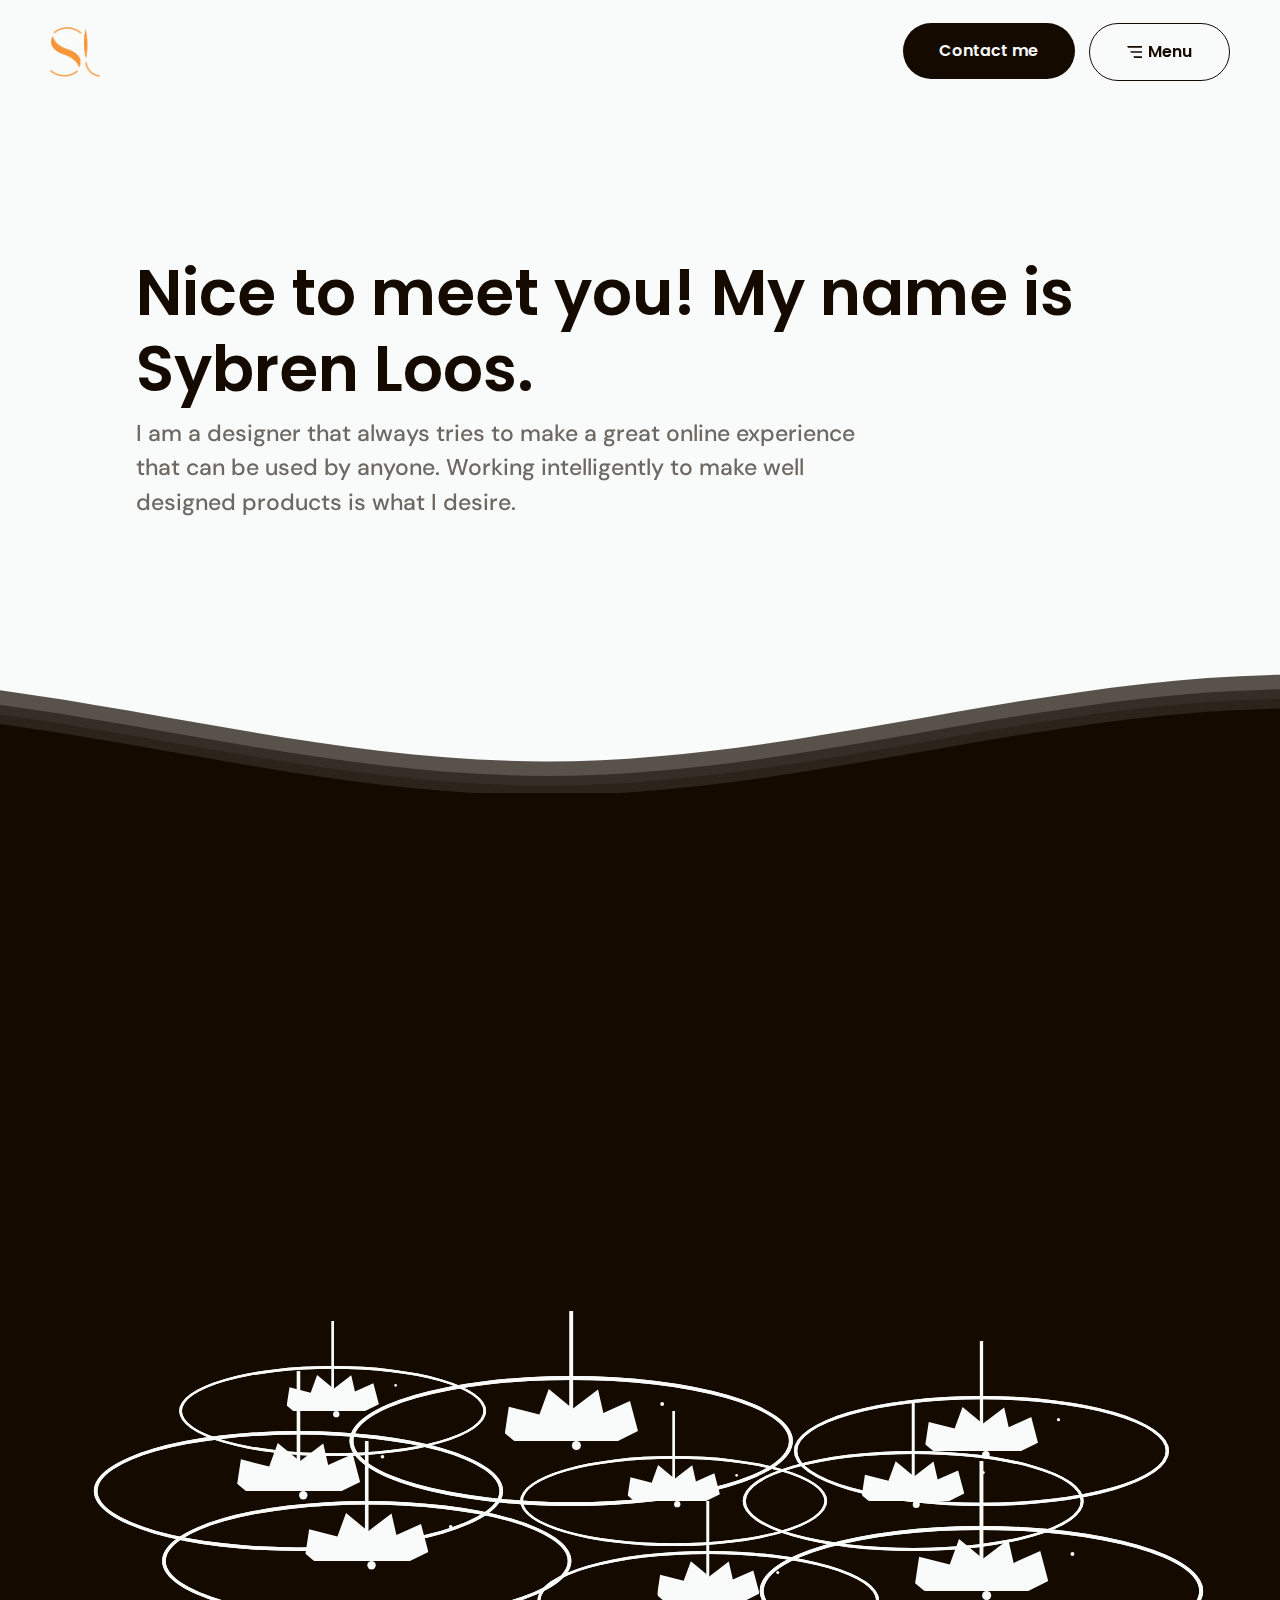
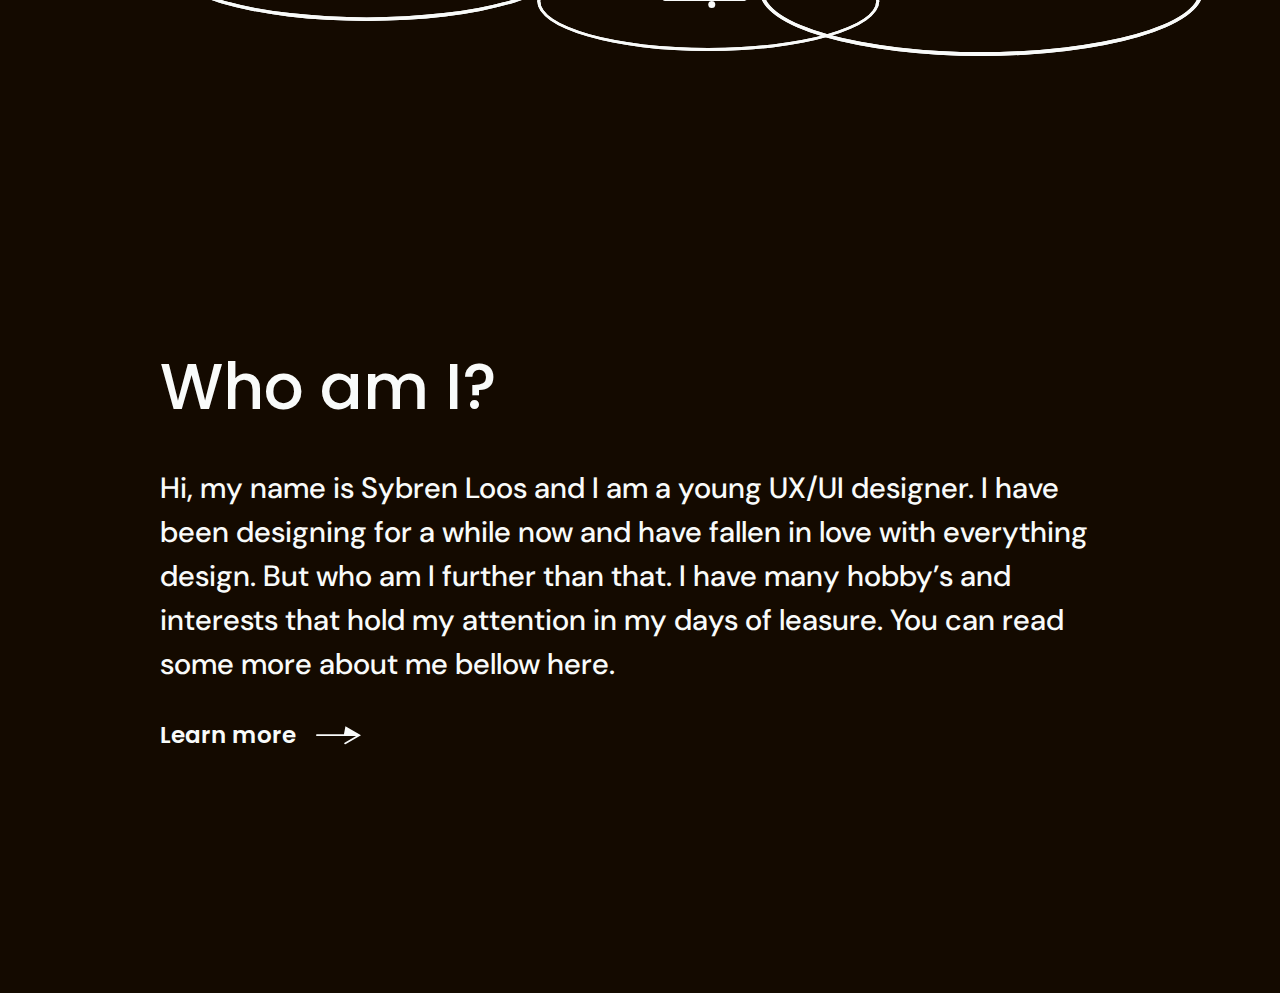
<file: index1.html>
<html lang="en">
  <head>
    <title>Bootstrap Example</title>
    <meta charset="utf-8" />
    <meta name="viewport" content="width=device-width, initial-scale=1" />
    <link rel="preconnect" href="https://fonts.googleapis.com" />
    <link rel="preconnect" href="https://fonts.gstatic.com" crossorigin />
    <link
      href="https://fonts.googleapis.com/css2?family=DM+Sans:ital,opsz,wght@0,9..40,100..1000;1,9..40,100..1000&display=swap"
      rel="stylesheet"
    />
    <link
      rel="stylesheet"
      href="https://maxcdn.bootstrapcdn.com/bootstrap/4.3.1/css/bootstrap.min.css"
    />
    <link rel="preconnect" href="https://fonts.gstatic.com" crossorigin />
    <link
      href="https://fonts.googleapis.com/css2?family=Poppins:ital,wght@0,100;0,200;0,300;0,400;0,500;0,600;0,700;0,800;1,100;1,200;1,300;1,400;1,500;1,600;1,700;1,800;1,900&display=swap"
      rel="stylesheet"
    />
  </head>

  <style>
    :root {
      --type-scale-1: clamp(2.25rem, 1.7143rem + 2.8vw, 15rem);
      --type-scale-2: clamp(16px, 2.3vw, 30px);
      --type-scale-2-hover: clamp(16px, 2.5vw, 36px);
      --type-scale-3: clamp(17px, 1.8vw, 23px);
      --maincollor: #ff9636;
      --fontcolor-1: #140a00;
      --fontcolor-4: #0e0700;
      --fontcolor-3: #1e160e;
      --fontcolor-2: #6d6862;
      --background-color: #f9fbfa;
      --background-color2: #f7faf8;
      --Secondary-color-cognac: #955d4e;
      --Secondary-color-Salmon: #d1947c;
      --secondary-color-PersianOrange: #e89559;
    }

    /* nav */
    * {
      font-family: "Poppins", sans-serif;
      font-weight: 600;
      margin: 0;
      box-sizing: border-box;
      max-width: 100%;
    }

    header {
    position: fixed;
    z-index: 100;
    }

    ul {
      list-style: none;
      color: var(--fontcolor-1);
      display: block;
    }

    a {
      color: var(--fontcolor-1);
      text-decoration: none;
    }



    body {
      justify-content: right;
      align-items: flex-start;
      background: var(--background-color);
    }

    .outnav {
      display: flex;
      max-height: 8vh;
      max-width: 100vw;
      width: 100vw;
      padding: 30px;
      padding-left: 50px;
      padding-right: 50px;
      margin-top: 1em;
      align-items: center;
      justify-content: space-between;
      z-index: 10;
    }

    .HomeLogo img {
      height: 50px;
      align-self: center;
    }

    nav .hamburgerIcon svg{
      fill: var(--fontcolor-1);
    }

    .button {
      position: relative;
      -webkit-appearance: none;
      -moz-appearance: none;
      appearance: none;
      background: var(--background-color);
      padding: 1em 2.3em;
      border: none;
      color: var(--fontcolor-1);
      font-size: 1em;
      cursor: pointer;
      outline: none;
      border: solid var(--fontcolor-1) 1.5px;
      overflow: hidden;
      z-index: 4;
      border-radius: 100px;
    }

    .button span {
      position: relative;
      pointer-events: none;
    }

    .button::before,
    .button2::before {
      --size: 0;
      content: "";
      position: absolute;
      left: var(--x);
      top: var(--y);
      width: var(--size);
      height: var(--size);
      background: var(--fontcolor-1);
      color: var(--fontcolor-1);
      border-radius: 100%;
      -webkit-transform: translate(-50%, -50%);
      transform: translate(-50%, -50%);
      transition: width 0.4s ease, height 0.4s ease;
    }

    .button::before {
      --size: 0;
      content: "";
      position: absolute;
      left: var(--x);
      top: var(--y);
      width: var(--size);
      height: var(--size);
      background: var(--fontcolor-1);
      color: var(--fontcolor-1);
      border-radius: 100%;
      -webkit-transform: translate(-50%, -50%);
      transform: translate(-50%, -50%);
      transition: width 0.4s ease, height 0.4s ease;
    }

    .button:hover::before {
      --size: 1000px;
    }

    .button:hover {
      color: var(--background-color);
      transition: 0.4s ease;
    }

    .button2 {
      position: relative;
      -webkit-appearance: none;
      -moz-appearance: none;
      appearance: none;
      background: var(--fontcolor-1);
      padding: 1em 2.3em;
      border: none;
      font-size: 1em;
      cursor: pointer;
      outline: none;
      overflow: hidden;
      z-index: 4;
      border-radius: 100px;
      margin-right: 10px;
    }

    .button2 a {
      color: var(--background-color);
    }

    .button2 span {
      position: relative;
      pointer-events: none;
    }

    .button2::before {
      --size: 0;
      content: "";
      position: absolute;
      left: var(--x);
      top: var(--y);
      width: var(--size);
      height: var(--size);
      background: var(--maincollor);
      border-radius: 100%;
      -webkit-transform: translate(-50%, -50%);
      transform: translate(-50%, -50%);
      transition: width 0.4s ease, height 0.4s ease;
    }

    .button2:hover::before {
      --size: 1000px;
    }



    .insideButton {
      display: flex;
      gap: 6px;
      align-items: center;
    }

    .insideButton .hamburgerIcon svg {
      height: 12px;
      width: auto;
      fill: var(--fontcolor-1);
      transition: fill 0.4s ease; /* Add transition for smooth color change */
    }

    .button:hover .insideButton .hamburgerIcon svg {
      fill: var(--background-color);
    }



    .mainnav {
      position: fixed;
      background-color: rgba(123, 123, 123, 0.3);
      left: 0;
      top: 0;
      height: 100vh;
      width: 100vw;
      z-index: 2;
      opacity: 0;
      transition: 0.4s ease-in;
      animation-delay: 0.4s;
    }

    .hamburgermenu {
      position: fixed;
      top: 0;
      height: 100vh;
      height: 100dvb;
      width: 60vw;
      right: 0;
      z-index: 3;
      background-color: var(--background-color2);
      transform: translateX(100%);
      transition: 0.2s ease-in;
    }

    .inside-menu {
      margin-top: 30vh;
      display: grid;
      grid-template-columns: repeat(5, 1fr);
      height: 100%;
      justify-content: right;
    }

    .showMenu {
      transform: translateX(0);
    }



    .opacityChange {
      opacity: 1;
    }

    nav ul {
      grid-column: 2/5;
      padding: 0;
    }

    nav ul li {
      padding: 0.5em;
      padding-bottom: 1.4vh;
      font-size: var(--type-scale-2);
    }

    .underlineNav {
      display: flex;
      border-top: 2px solid var(--fontcolor-1);
      margin-top: 0.5em;
      width: 100%;
    }

    .hovertechnics:hover {
      font-size: var(--type-scale-2-hover);
      color: var(--fontcolor-4);
    }

    /* no more NAV */

    a,
    li,
    span {
      vertical-align: initial;
    }

    h1,
    h2,
    h3,
    h4,
    p,
    a {
      color: var(--fontcolor-1);
    }

    p {
      font-family: "DM Sans", sans-serif;
      font-optical-sizing: auto;
      font-weight: 500;
      font-style: normal;
    }

    main {
      gap: 60px;

      padding-top: 180px;
    }

    #one {
      display: grid;
      justify-content: center;
      grid-template-columns: repeat(10, [col] 1fr);
    }

    section:nth-of-type(1) h1 {
      font-size: var(--type-scale-1);
      display: block;
      font-family: "Poppins", sans-serif;
      font-weight: 600;
    }

    .myname {
      font-size: var(--type-scale-1);
    }

    .container {
      grid-column: 2/10;
      max-width: max-content;
    }

    section:nth-of-type(1) p {
      font-size: var(--type-scale-3);
      font-weight: 500;
      margin: 0;
      box-sizing: border-box;
      max-width: 60vw;
      color: var(--fontcolor-2);
    }

    [data-typewriter] {
      font-family: system-UI;
      font-weight: bold;
      font-size: var(--type-scale-1);
      color: var(--maincollor);
      height: 6rem;
      border-right: 0.8rem solid transparent;
    }

    [data-typewriter]:not(.typing) {
      animation: blink-caret 1.1s step-end infinite;
    }

    @keyframes blink-caret {
      0%,
      100% {
        border-color: transparent;
      }

      50% {
        border-color: var(--maincollor);
      }
    }

    .wavecontainer {
      width: 100%;
      display: flex;
      flex-wrap: wrap;
      justify-content: center;
      max-width: 100%;
      padding: 0;
      margin: 0;
      padding-top: 80px;
      /* left: 0; */
      /* right: 0; */
    }

    .background-block {
      background-color: var(--fontcolor-1);
      width: 100%;
      height: 200vh;
      justify-content: center;
      justify-items: center;
      display: grid;
      align-items: center;
      overflow: hidden;
    }

    .waves1 {
      /* position: relative;  */
      width: 100%;
      height: 15vh;
      margin-bottom: -7px;
      /* min-height: 100px; */
      /* /* max-height: 150px; */
    }

    .content {
      position: relative;
      height: 20vh;
      text-align: center;
      background-color: var(--fontcolor-1);
    }

    /* Animation */

    .parallax > use {
      animation: move-forever 25s cubic-bezier(0.55, 0.5, 0.45, 0.5) infinite;
    }
    .parallax > use:nth-child(1) {
      animation-delay: -2s;
      animation-duration: 7s;
    }
    .parallax > use:nth-child(2) {
      animation-delay: -3s;
      animation-duration: 10s;
    }
    .parallax > use:nth-child(3) {
      animation-delay: -4s;
      animation-duration: 13s;
    }
    .parallax > use:nth-child(4) {
      animation-delay: -5s;
      animation-duration: 20s;
    }
    @keyframes move-forever {
      0% {
        transform: translate3d(-90px, 0, 0);
      }
      100% {
        transform: translate3d(85px, 0, 0);
      }
    }
    /*Shrinking for mobile*/
    @media (max-width: 768px) {
      .waves1 {
        height: 40px;
        min-height: 40px;
      }

      .content {
        height: 30vh;
      }
    }

    /* rain */

    .container1 {
      padding-top: 500px;
      width: 100%;
      height: 250%;
      min-width: 600px;
      max-width: 90vw;
      max-height: 800px;
      display: grid;
      grid-template-columns: repeat(3, 1fr);
      grid-template-rows: repeat(3, 1fr);
      justify-self: center;
    }

    .row {
      display: flex;
      justify-content: center;
      align-items: center;
    }

    .rain {
      position: relative;
      width: 100%;
      height: 100%;
    }

    .rain:nth-of-type(1) {
      --duration: 2.7s;
      --delay: 1s;
      transform: translate(10%, 10%) scale(0.9);
    }

    .rain:nth-of-type(2) {
      --duration: 2.1s;
      --delay: 1.2s;
      transform: translate(-20%, 40%) scale(1.3);
    }

    .rain:nth-of-type(3) {
      --duration: 2.3s;
      --delay: 2s;
      transform: translate(0%, 50%) scale(1.1);
    }

    .rain:nth-of-type(4) {
      --duration: 2s;
      --delay: 4s;
      transform: translate(0%, -10%) scale(1.2);
    }

    .rain:nth-of-type(5) {
      --duration: 2.5s;
      --delay: 0s;
      transform: translate(10%, 0%) scale(0.9);
    }

    .rain:nth-of-type(6) {
      --duration: 2s;
      --delay: 2.7s;
      transform: translate(-20%, 0%) scale(1);
    }

    .rain:nth-of-type(7) {
      --duration: 1.8s;
      --delay: 1.3s;
      transform: translate(20%, -40%) scale(1.2);
    }

    .rain:nth-of-type(8) {
      --duration: 2.2s;
      --delay: 0s;
      transform: translate(20%, 0%) scale(1);
    }

    .rain:nth-of-type(9) {
      --duration: 2s;
      --delay: 0.5s;
      transform: translate(0%, -10%) scale(1.3);
    }

    .drop {
      background-color: var(--background-color);
      width: 3px;
      height: 100px;
      position: absolute;
      top: calc(50% - 100px);
      left: calc(50% - 1.5px);
      animation-name: fall;
      animation-duration: var(--duration);
      animation-delay: var(--delay);
      animation-iteration-count: infinite;
      animation-timing-function: ease-in;
      animation-fill-mode: backwards;
    }

    @keyframes fall {
      0% {
        transform: translateY(-120vh);
      }
      45% {
        transform: translateY(0%);
        opacity: 1;
      }
      46% {
        opacity: 0;
      }
      100% {
        opacity: 0;
      }
    }

    .waves > div {
      position: absolute;
      top: 0px;
      left: 0px;
      right: 0px;
      bottom: 0px;
      border-radius: 50%;
      border: solid var(--background-color) 3px;
      animation-name: spread;
      animation-duration: var(--duration);
      animation-delay: var(--delay);
      animation-iteration-count: infinite;
      animation-timing-function: ease-out;
      animation-fill-mode: backwards;
    }

    .waves > div:nth-child(2) {
      animation-delay: calc(var(--delay) + 0.3s);
      animation-timing-function: linear;
    }

    @keyframes spread {
      0% {
        transform: scale(0);
        opacity: 1;
      }
      40% {
        transform: scale(0);
        opacity: 1;
      }

      100% {
        transform: scale(1);
        opacity: 0;
      }
    }

    .splash {
      position: absolute;
      top: 10%;
      bottom: 50%;
      left: 35%;
      right: 35%;
      border-radius: 8px;
      clip-path: polygon(3% 34%, 26% 49%, 33% 0, 51% 38%, 70% 1%, 74% 46%, 94% 23%, 100% 81%, 85% 100%, 15% 100%, 7% 100%, 0% 85%);
      background-color: var(--background-color);
      transform-origin: bottom;
      animation-name: splash;
      animation-duration: var(--duration);
      animation-delay: var(--delay);
      animation-iteration-count: infinite;
      animation-timing-function: ease-out;
      animation-fill-mode: backwards;
    }

    @keyframes splash {
      0% {
        transform: scale(0.3, 0);
      }

      49% {
        transform: scale(0.3, 0);
      }

      50% {
        transform: scale(0.2, 0.3);
      }

      60% {
        transform: scale(0.7, 1);
      }

      90% {
        transform: scale(.9, 0);
      }

      100% {
        transform: scale(1, 0);
      }
    }

    .particles > div {
      position: absolute;
      border-radius: 100%;
      background-color: var(--background-color);
      animation-duration: var(--duration);
      animation-delay: var(--delay);
      animation-iteration-count: infinite;
      animation-timing-function: ease;
      animation-fill-mode: backwards;
    }

    .particles > div:nth-child(1) {
      width: 7px;
      height: 7px;
      top: 50%;
      left: 50%;
      animation-name: jumpLeft;
    }

    .particles > div:nth-child(2) {
      width: 5px;
      height: 5px;
      top: 30%;
      left: 50%;
      animation-name: jumpLeft;
      animation-delay: calc(var(--delay) + 0.1s);
    }

    .particles > div:nth-child(3) {
      width: 3px;
      height: 3px;
      top: 20%;
      left: 70%;
      animation-name: jumpRight;
      animation-delay: calc(var(--delay) + 0.15s);
    }

    .particles > div:nth-child(4) {
      width: 5px;
      height: 5px;
      top: 30%;
      left: 50%;
      animation-name: jumpRight;
      animation-delay: calc(var(--delay) + 0.3s);
    }

    @keyframes jumpLeft {
      0% {
        transform: translate(0, 0) scale(0);
      }

      45% {
        transform: translate(0, 0) scale(0);
      }

      60% {
        transform: translate(-50px, -90px) scale(1);
      }

      100% {
        transform: translate(-60px, 0px) scale(0.1);
      }
    }

    @keyframes jumpRight {
      0% {
        transform: translate(0, 0) scale(0);
      }

      45% {
        transform: translate(0, 0) scale(0);
      }

      60% {
        transform: translate(30px, -80px) scale(1);
      }

      100% {
        transform: translate(50px, 0px) scale(0.1);
      }
    }

    #one{
        position: fixed;
    }

    #two{
        position: relative;
        top: 45vh;
    }



    .Metext {
      display: flex;
      flex-wrap: wrap;
      padding: 2em;
      gap: 2em;
      color: var(--background-color);
      max-width: 80vw;
      /* align-items: center; */

    }

    .Metext p:nth-of-type(1) {
      color: var(--background-color);
      font-size: var(--type-scale-2);
      font-weight: 500;
      max-width: 80vw;
    }


.Metext h2 {
  color: var(--background-color);
  font-size: var(--type-scale-1);
}


.span-a {
  display: flex;
  flex-wrap: nowrap;
  column-gap: 20px;
  transition: column-gap 0.3s ease, transform 0.3s ease;
}

.span-a a {
  color: var(--background-color);
  font-size: var(--type-scale-3);
  justify-self: center;
  transition: transform 0.3s ease;
}

.span-a:hover {
  column-gap: 60px;
}


.span-a a:hover {
  transform: scale(1.2) rotate(10deg);
  color: var(--accent-color); /* Optional: Change color on hover */
}


    .arrow {
      width: 45px;
      fill: var(--background-color);
    }



  </style>

  <body>
    <header>
      <div style="position: fixed">
        <nav class="outnav">
          <span class="HomeLogo">
            <a href="/kaas.html">
              <img
                src="./images/SybrenLoosLogo.png"
                alt="This is the logo of the website and also functions as the home button"
              />
            </a>
          </span>

          <nav class="buttonsnav">
            <button class="button2">
              <span><a href="./index.html">Contact me</a></span>
            </button>
            <button class="button">
              <div class="insideButton">
                <span class="hamburgerIcon">
                  <svg
                    class="Layer_1"
                    data-name="Layer 1"
                    xmlns="http://www.w3.org/2000/svg"
                    viewBox="0 0 191.16 151.16"
                  >
                    <defs>
                      <style>
                        .cls-1:hover {
                          height: 12px;
                          width: auto;
                          stroke-width: 0px;
                          fill: var(--background-color);
                        }
                      </style>
                    </defs>
                    <polygon
                      class="cls-1"
                      points="191.16 151.16 91.78 151.16 78.42 129.15 191.16 129.15 191.16 151.16"
                    />
                    <polygon
                      class="cls-1"
                      points="39.21 64.57 191.16 64.57 191.16 86.59 52.57 86.59 39.21 64.57"
                    />
                    <polygon
                      class="cls-1"
                      points="0 0 191.16 0 191.16 22.01 13.37 22.01 0 0"
                    />
                  </svg>
                </span>

                <span>Menu</span>
              </div>
            </button>

            <span class="mainnav"></span>
            <span class="hamburgermenu">
              <div class="inside-menu" style="offset: 180px">
                <ul>
                  <li class="hovertechnics">
                    <a href="" aria-label="something"> Home </a>
                    <span class="underlineNav"></span>
                  </li>
                  <li class="hovertechnics">
                    <a href="" aria-label="something"> About me </a>
                    <span class="underlineNav"></span>
                  </li>
                  <li class="hovertechnics">
                    <a href="" aria-label="something"> Portfolio </a>
                    <span class="underlineNav"></span>
                  </li>
                  <li class="hovertechnics">
                    <a href="" aria-label="something"> Contact </a>
                    <span class="underlineNav"></span>
                  </li>
                </ul>
              </div>
            </span>
          </nav>
        </nav>
      </div>
    </header>
    <main>
      <section id="one">
        <div class="container">
          <h1>
            <span
              data-typewriter="Hoi...,Hello...,Holla...,Bonjour...,Namaste...,Guten Tag..., Konnichiwa..., Goddag...,Merhaba..."
            ></span>
            <br />
            Nice to meet you! My name is
            <br/>
            <span class="myname">Sybren Loos.</span>
          </h1>

          <p>
            I am a designer that always tries to make a great online experience
            that can be used by anyone. Working intelligently to make well
            designed products is what I desire.
          </p>
        </div>
      </section>
      <div id="two">
      <section >
        <!--Waves Container-->
        <div class="wavecontainer">
          <svg
            class="waves1"
            xmlns="http://www.w3.org/2000/svg"
            xmlns:xlink="http://www.w3.org/1999/xlink"
            viewBox="0 24 150 28"
            preserveAspectRatio="none"
            shape-rendering="auto"
          >
            <defs>
              <path
                id="gentle-wave"
                d="M-160 44c30 0 58-18 88-18s 58 18 88 18 58-18 88-18 58 18 88 18 v44h-352z"
              />
            </defs>
            <g class="parallax">
              <use
                xlink:href="#gentle-wave"
                x="48"
                y="0"
                fill="rgba(20,10,0,0.7)"
              />
              <use
                xlink:href="#gentle-wave"
                x="48"
                y="3"
                fill="rgba(20,10,0,0.5)"
              />
              <use
                xlink:href="#gentle-wave"
                x="48"
                y="5"
                fill="rgba(20,10,0,0.3)"
              />
              <use xlink:href="#gentle-wave" x="48" y="7" fill="#140A00" />
            </g>
          </svg>
          <div class="background-block">
            <div class="container1">
              <div class="rain">
                <div class="drop"></div>
                <div class="waves">
                  <div></div>
                  <div></div>
                </div>
                <div class="splash"></div>
                <div class="particles">
                  <div></div>
                  <div></div>
                  <div></div>
                  <div></div>
                </div>
              </div>

              <div class="rain">
                <div class="drop"></div>
                <div class="waves">
                  <div></div>
                  <div></div>
                </div>
                <div class="splash"></div>
                <div class="particles">
                  <div></div>
                  <div></div>
                  <div></div>
                  <div></div>
                </div>
              </div>

              <div class="rain">
                <div class="drop"></div>
                <div class="waves">
                  <div></div>
                  <div></div>
                </div>
                <div class="splash"></div>
                <div class="particles">
                  <div></div>
                  <div></div>
                  <div></div>
                  <div></div>
                </div>
              </div>

              <div class="rain">
                <div class="drop"></div>
                <div class="waves">
                  <div></div>
                  <div></div>
                </div>
                <div class="splash"></div>
                <div class="particles">
                  <div></div>
                  <div></div>
                  <div></div>
                  <div></div>
                </div>
              </div>

              <div class="rain">
                <div class="drop"></div>
                <div class="waves">
                  <div></div>
                  <div></div>
                </div>
                <div class="splash"></div>
                <div class="particles">
                  <div></div>
                  <div></div>
                  <div></div>
                  <div></div>
                </div>
              </div>

              <div class="rain">
                <div class="drop"></div>
                <div class="waves">
                  <div></div>
                  <div></div>
                </div>
                <div class="splash"></div>
                <div class="particles">
                  <div></div>
                  <div></div>
                  <div></div>
                  <div></div>
                </div>
              </div>

              <div class="rain">
                <div class="drop"></div>
                <div class="waves">
                  <div></div>
                  <div></div>
                </div>
                <div class="splash"></div>
                <div class="particles">
                  <div></div>
                  <div></div>
                  <div></div>
                  <div></div>
                </div>
              </div>

              <div class="rain">
                <div class="drop"></div>
                <div class="waves">
                  <div></div>
                  <div></div>
                </div>
                <div class="splash"></div>
                <div class="particles">
                  <div></div>
                  <div></div>
                  <div></div>
                  <div></div>
                </div>
              </div>

              <div class="rain">
                <div class="drop"></div>
                <div class="waves">
                  <div></div>
                  <div></div>
                </div>
                <div class="splash"></div>
                <div class="particles">
                  <div></div>
                  <div></div>
                  <div></div>
                  <div></div>
                </div>

              </div>
            </div>
              <div class="Metext">
                <h2>Who am I?</h2>
                <p>Hi, my name is Sybren Loos and I am a young UX/UI designer. I have been designing for a while now and have fallen in love with everything design. But who am I further than that. I have many hobby’s and interests that hold my attention in my days of leasure.

                  You can read some more about me bellow here.</p>
                  <div class="span-a">
                    <a href="./">Learn more</a>
                    <svg class="arrow" data-name="arrow" xmlns="http://www.w3.org/2000/svg" viewBox="0 0 236.43 95">
                      <defs>
                        <style>
                          .cls-1 {

                            stroke-width: 0px;
                          }
                        </style>
                      </defs>
                      <path class="cls-1" d="M154.68,0c-2.62,14.23-5.25,28.47-7.87,42.7H4.5c-2.49,0-4.5,2.01-4.5,4.5s2.01,4.5,4.5,4.5h206.13l-60.46,34.9c-2.15,1.24-2.89,3.99-1.65,6.15.83,1.44,2.35,2.25,3.9,2.25.76,0,1.54-.19,2.25-.6l81.75-47.2L154.68,0Z"/>
                    </svg>


                  </div>
                <img>
              </div>
          </div>

        </div>

      </section>
      <section>

      </section>
    </div>
    </main>

    <script>
        const buttonforuse = document.querySelector('.button');
        const buttonforuse2 = document.querySelector('.button2');
        const menu = document.querySelector(".mainnav");
        const interiormenu = document.querySelector('.hamburgermenu');
  
  
  
  
        buttonforuse.onmousemove = function (e) {
            var x = e.pageX - e.target.offsetLeft;
            var y = e.pageY - e.target.offsetTop;
            e.target.style.setProperty('--x', x + 'px');
            e.target.style.setProperty('--y', y + 'px');
        };
  
        buttonforuse.addEventListener("click", () => {
            console.log("clicked");
            if (interiormenu.classList.contains("showMenu")) {
                interiormenu.classList.remove("showMenu");
            } else {
                interiormenu.classList.add("showMenu");
            }
        });
  
        buttonforuse.addEventListener("click", () => {
            console.log("clicked3");
            if (menu.classList.contains("opacityChange")) {
                menu.classList.remove("opacityChange");
            } else {
                menu.classList.add("opacityChange");
            }
        });
  
        buttonforuse2.onmousemove = function (e) {
            var x = e.pageX - e.target.offsetLeft;
            var y = e.pageY - e.target.offsetTop;
            e.target.style.setProperty('--x', x + 'px');
            e.target.style.setProperty('--y', y + 'px');
        };
  
        menu.addEventListener("click", () =>{
          if (menu.classList.contains("opacityChange")) {
                menu.classList.remove("opacityChange");
            }
            
        })
  
        menu.addEventListener("click", () =>{
          if (interiormenu.classList.contains("showMenu")) {
                interiormenu.classList.remove("showMenu");
            }
            
        })
  
  
        // Typewriter effect script
        class Typerwriter {
          constructor(el, options){
            this.el = el;
            this.words = [...this.el.dataset.typewriter.split(',')];
            this.speed = options?.speed || 100;
            this.delay = options?.delay || 1500;
            this.repeat = options?.repeat;
            this.initTyping();
          }
  
          wait = (ms) => new Promise((resolve) => setTimeout(resolve, ms))
  
          toggleTyping = () => this.el.classList.toggle('typing');
  
          async typewrite(word){
            await this.wait(this.delay);
            this.toggleTyping();
            for (const letter of word.split('')) {
              this.el.textContent += letter;
              await this.wait(this.speed)
            }
            this.toggleTyping();
            await this.wait(this.delay);
            this.toggleTyping();
            while (this.el.textContent.length !== 0){
              this.el.textContent = this.el.textContent.slice(0, -1);
              await this.wait(this.speed)
            }
            this.toggleTyping();
          }
  
          async initTyping() {
            for (const word of this.words){
              await this.typewrite(word);
            }
            if(this.repeat){
              await this.initTyping();
            } else {
              this.el.style.animation = 'none';
            }
          }
        }
  
        document.querySelectorAll('[data-typewriter]').forEach(el => {
          new Typerwriter(el, {
            repeat: true,
          })
        })
        document.querySelectorAll('.button, .button2').forEach(button => {
  button.addEventListener('mousemove', function(e) {
    // Get the position of the element relative to the viewport
    const rect = button.getBoundingClientRect();
    // Calculate the position of the mouse pointer relative to the element
    const x = e.clientX - rect.left;
    const y = e.clientY - rect.top;

    // Set CSS custom properties (--x and --y) on the button element
    button.style.setProperty('--x', `${x}px`);
    button.style.setProperty('--y', `${y}px`);
  });
});
  
    </script>
  </body>
</html>
</file>
